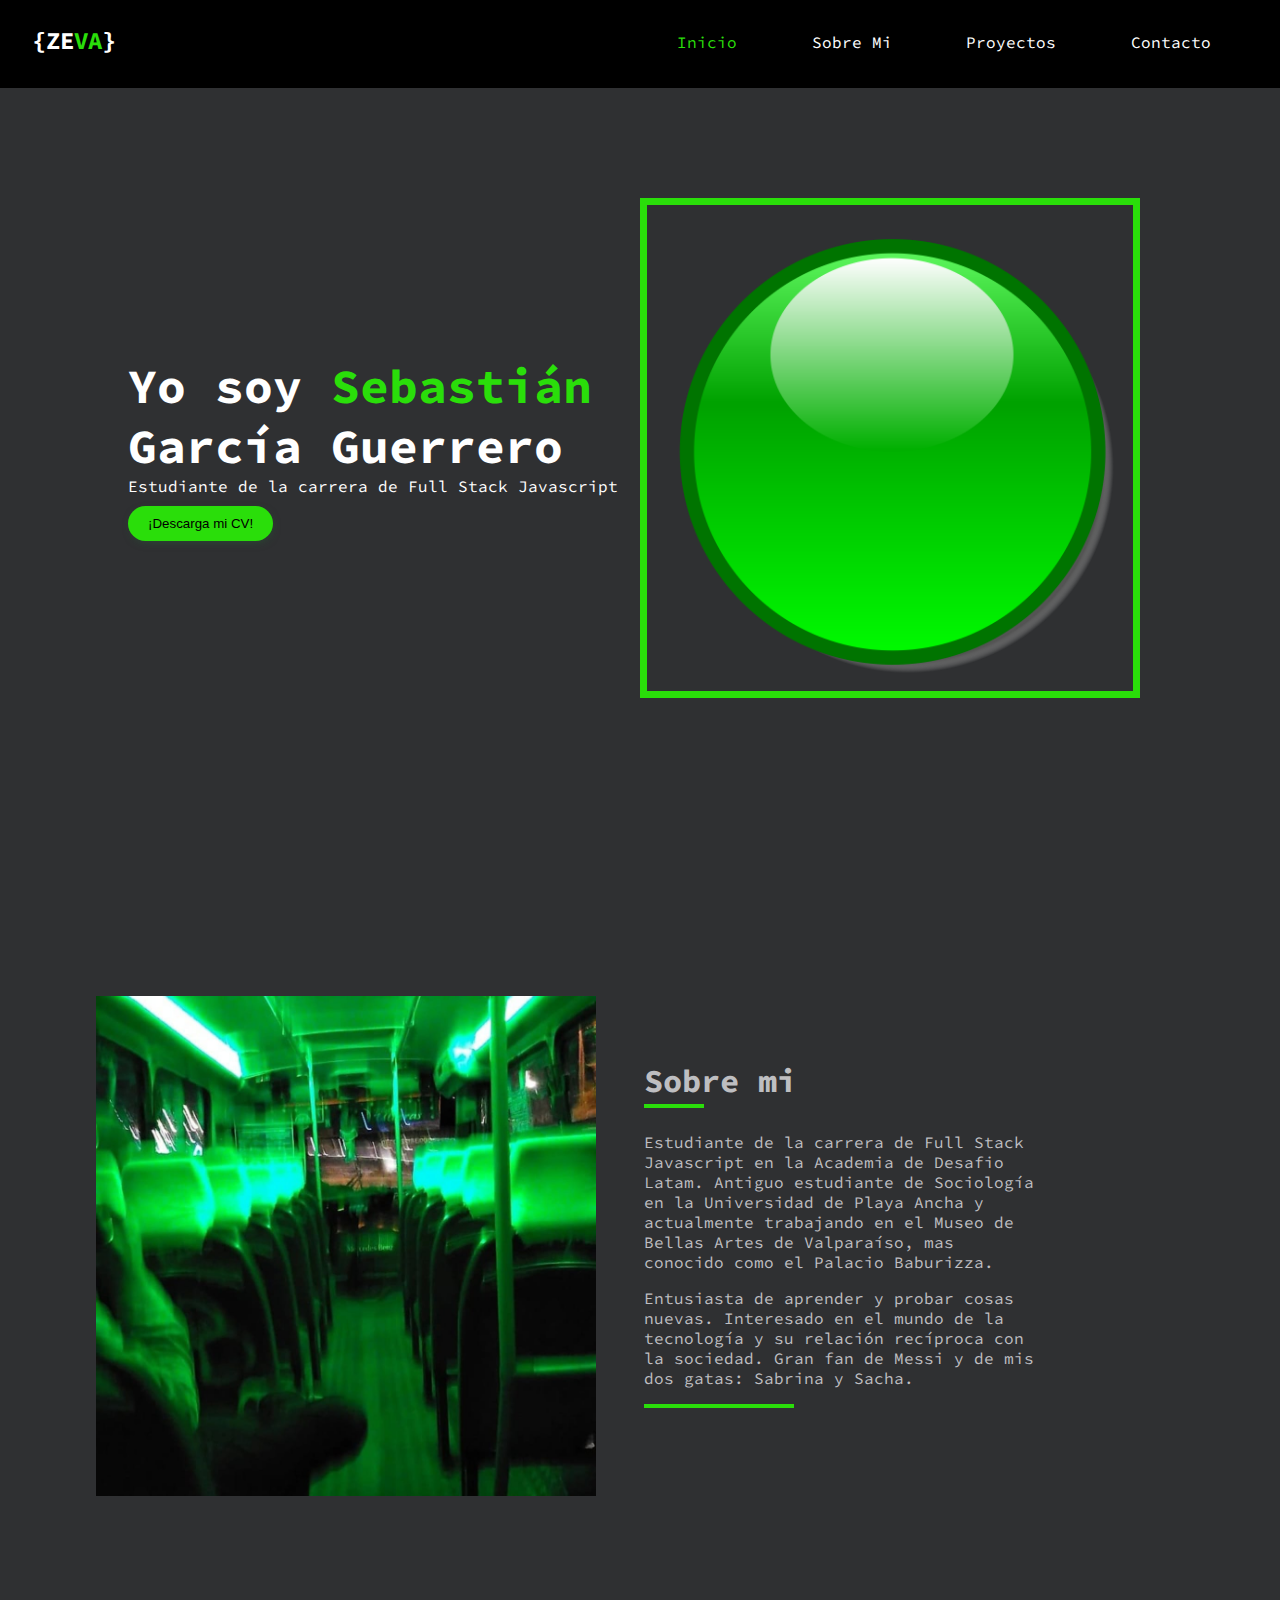
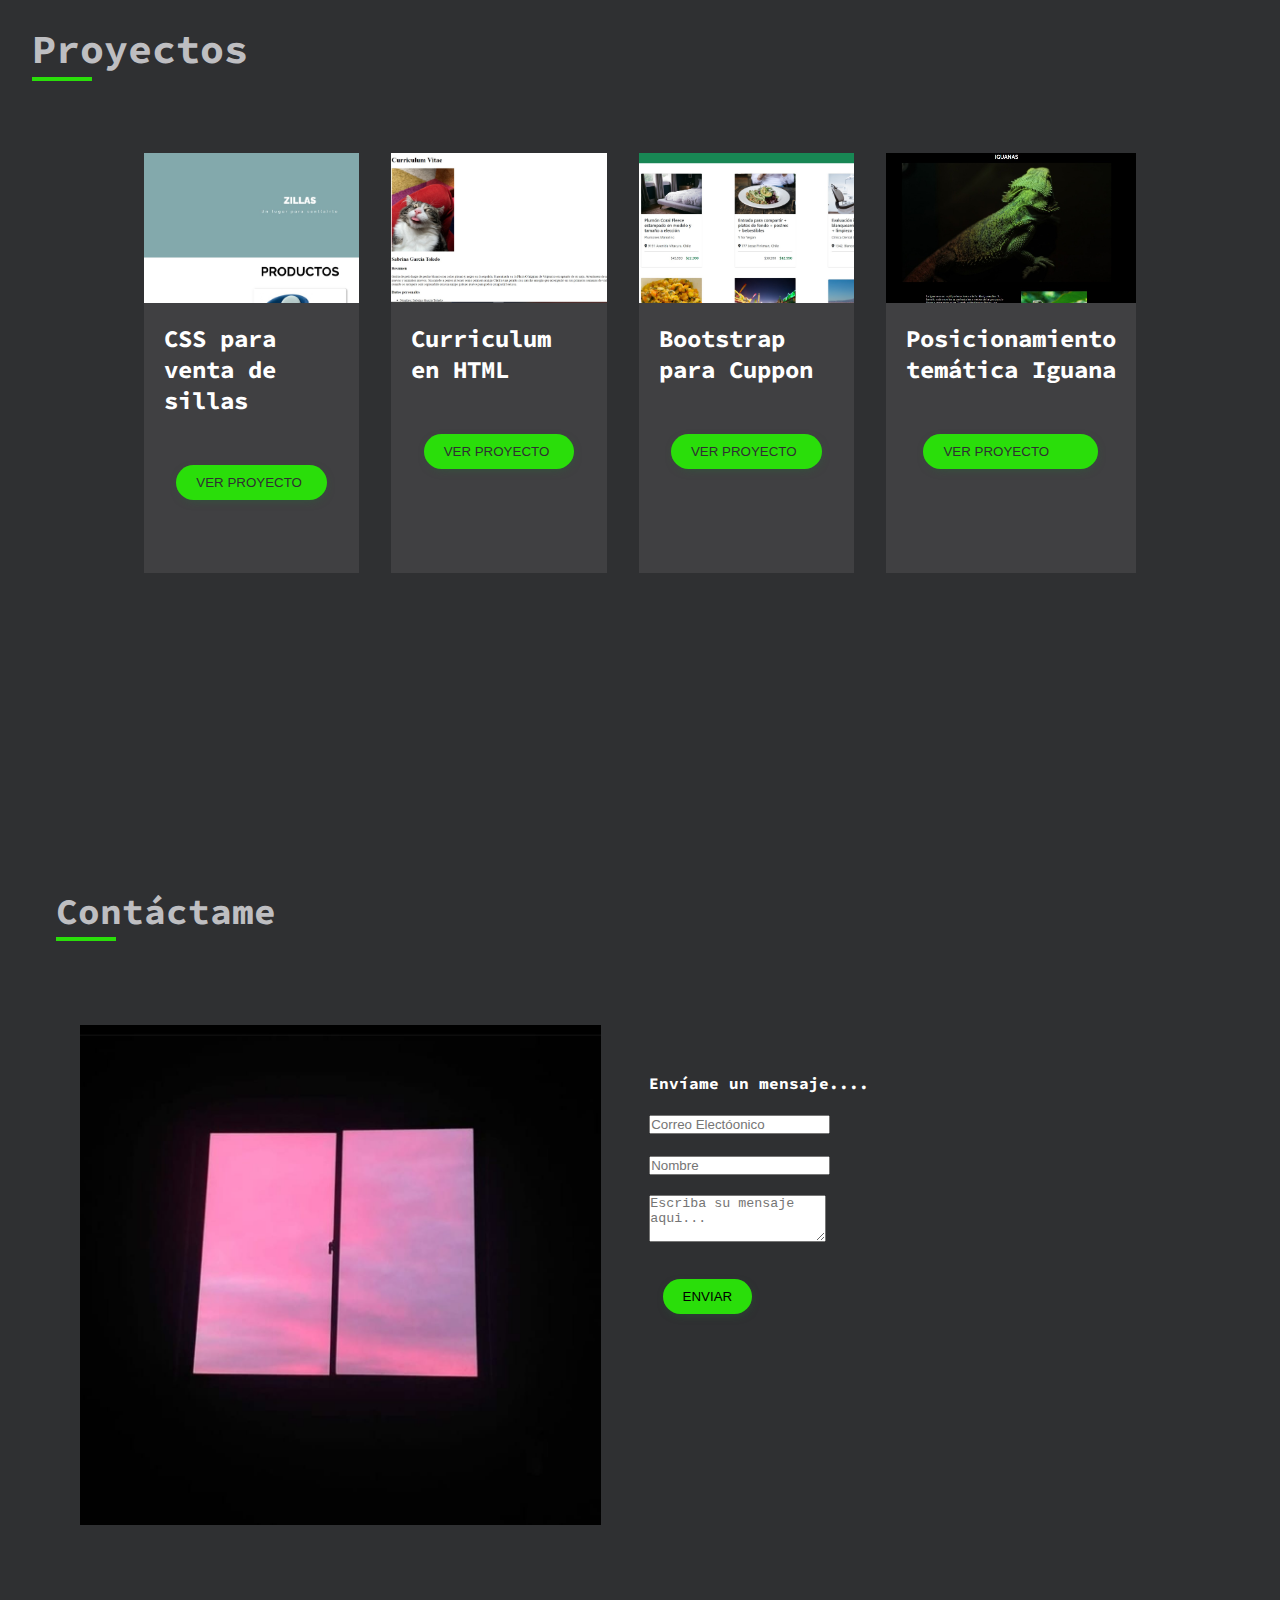
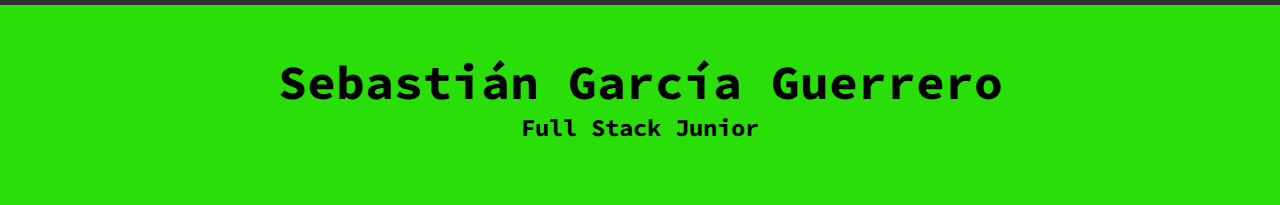
<file: index.html>
<!DOCTYPE html>
<html lang="en">
<head>
  <meta charset="UTF-8">
  <meta http-equiv="X-UA-Compatible" content="IE=edge">
  <meta name="viewport" content="width=device-width, initial-scale=1.0">
  <title>Sebastián García Guerrero</title>
  <link rel="stylesheet" href="css/styles.css">
  <link rel="stylesheet" href="https://cdnjs.cloudflare.com/ajax/libs/font-awesome/6.2.1/css/all.min.css" integrity="sha512-MV7K8+y+gLIBoVD59lQIYicR65iaqukzvf/nwasF0nqhPay5w/9lJmVM2hMDcnK1OnMGCdVK+iQrJ7lzPJQd1w==" crossorigin="anonymous" referrerpolicy="no-referrer" />
</head>
<body>


  <div class="wrapper">
    <header>
      <nav class="navbar bg-black">
        <div class="brand">
          <h2>{ZE<span>VA</span>}</h2>
        </div>
        <ul class="menu">
          <li><a  class="active" href="./index.html">Inicio</a></li>
          <li><a href="#about">Sobre Mi</a></li>
          <li><a href="#portfolio">Proyectos</a></li>
          <li><a href="#contacto">Contacto</a></li>
        </ul>
      </nav>
    </header>


    <main class="main">
      <div class="info-content">
        <h1>Yo soy<span> Sebastián</span> García Guerrero</h1>
        <p>Estudiante de la carrera de Full Stack Javascript</p>
        <a href="./img/cvsebastian.pdf" download>
          <button class="download-cv">¡Descarga mi CV!</button>
        </a>
      </div>
      <img src="./img/esferaverde.png" alt="Sebastian Garcia foto">
    </main>
  </div>


  <div class="about" id="about">
    <img src="./img/micromovida.jpeg" alt="foto de micro movida verde">
    <div class="about-info">
      <h2>Sobre mi</h2>
      <div class="divider"></div>
      <p>Estudiante de la carrera de Full Stack Javascript en la Academia de Desafio Latam. Antiguo estudiante de Sociología en la Universidad de Playa Ancha y actualmente trabajando en el Museo de Bellas Artes de Valparaíso, mas conocido como el Palacio Baburizza.</p>
      <p>Entusiasta de aprender y probar cosas nuevas. Interesado en el mundo de la tecnología y su relación recíproca con la sociedad. Gran fan de Messi y de mis dos gatas: Sabrina y Sacha.</p>
      <div class="dividerdos"></div>
    </div>
  </div>


  <div class="portfolio" id="portfolio">
    <div class="portfolio-headings">
      <h2>Proyectos</h2>
      <div class="divider"></div>
    </div>
    <div class="container">
      <div class="card">
        <div class="card__imguno">
        </div>
        <div class="card__title">
          <h2>CSS para venta de sillas</h2>
        </div>
        <div class="card__proyects-links">
          <a href="https://github.com/zvztn/proyectozilla" target="_blank">
            <i class="fa-brands fa-github"></i>
          </a>
        </div>
        <div class="proyect-details-content">
          <button class="proyect-details download-cv">
            <a href="./proyectos/desafiodos/index.html" target="_blank">
              Ver proyecto
            </a>
          </button>
        </div>
      </div>
      <div class="card">
        <div class="card__imgdos">
        </div>
        <div class="card__title">
          <h2>Curriculum en HTML</h2>
        </div>
        <div class="card__proyects-links">
          <a href="https://github.com/zvztn/primercv" target="_blank">
            <i class="fa-brands fa-github"></i>
          </a>
        </div>
        <div class="proyect-details-content">
          <button class="proyect-details download-cv">
            <a href="./proyectos/curriculumsabrina/index.html" target="_blank">
              Ver proyecto
            </a>
          </button>
        </div>
      </div>
      <div class="card">
        <div class="card__imgtres">
        </div>
        <div class="card__title">
          <h2>Bootstrap para Cuppon</h2>
        </div>
        <div class="card__proyects-links">
          <a href="https://github.com/zvztn/bootstrap" target="_blank">
            <i class="fa-brands fa-github"></i>
          </a>
        </div>
        <div class="proyect-details-content">
          <button class="proyect-details download-cv">
            <a href="./proyectos/desafiobootstrap/index.html" target="_blank">
              Ver proyecto
            </a>
          </button>
        </div>
      </div>
      <div class="card">
        <div class="card__imgcuatro">
        </div>
        <div class="card__title">
          <h2>Posicionamiento temática Iguana</h2>
        </div>
        <div class="card__proyects-links">
          <a href="https://github.com/zvztn/iguana" target="_blank">
            <i class="fa-brands fa-github"></i>
          </a>
        </div>
        <div class="proyect-details-content">
          <button class="proyect-details download-cv">
            <a href="./proyectos/DesafioIguanaPage/index.html" target="_blank">
              Ver proyecto
            </a>
          </button>
        </div>
      </div>
    </div>
  </div>


  <div class="contact-section" id="contacto">
    <div class="contact-headings">
      <h2>Contáctame</h2>
      <div class="divider"></div>
    </div>
    <div class="container-contact">
      <img src="./img/ventanarosa.jpeg" alt="ventana atardecer">
      <div class="contact-form">
        <h4>Envíame un mensaje....</h4>
        <br>
        <div class="mb-3">
          <label for="correo" class="form-label"></label>
          <input type="email" class="form-control" id="correo" placeholder="Correo Electóonico">
        </div>
        <br>
        <div class="mb-3">
          <label for="nombre" class="form-label"></label>
          <input type="name" class="form-correol" id="nombre" placeholder="Nombre">
        </div>
        <br>
        <div class="mb-3">
          <label for="textarea" class="form-label"></label>
          <textarea class="form-control" id="textarea" rows="3" placeholder="Escriba su mensaje aqui..."></textarea>
        </div>
        <br>
        <button type="button" class="btn-submit"
        style="--bs-btn-padding-y: .25rem; --bs-btn-padding-x: .5rem; --bs-btn-font-size: .75rem; align-self: center;"> Enviar </button>
      </div>
    </div>
  </div>


  <footer class="footer">
    <div class="footer-content">
      <h2>Sebastián García Guerrero</h2>
      <h5>Full Stack Junior</h5>
    </div>
    <div class="social-network">
      <a href="https://twitter.com/zvztn" target="_blank">
        <i class="fa-brands fa-twitter"></i>
      </a>
      <a href="https://www.instagram.com/zvztn/"  target="_blank">
        <i class="fa-brands fa-instagram"></i>
      </a>
      <a href="https://www.linkedin.com/in/sebastián-garcáa-guerrero-108955223/" target="_blank">
        <i class="fa-brands fa-linkedin-in"></i>
      </a>
    </div>
  </footer>



</body>
</html>
</file>
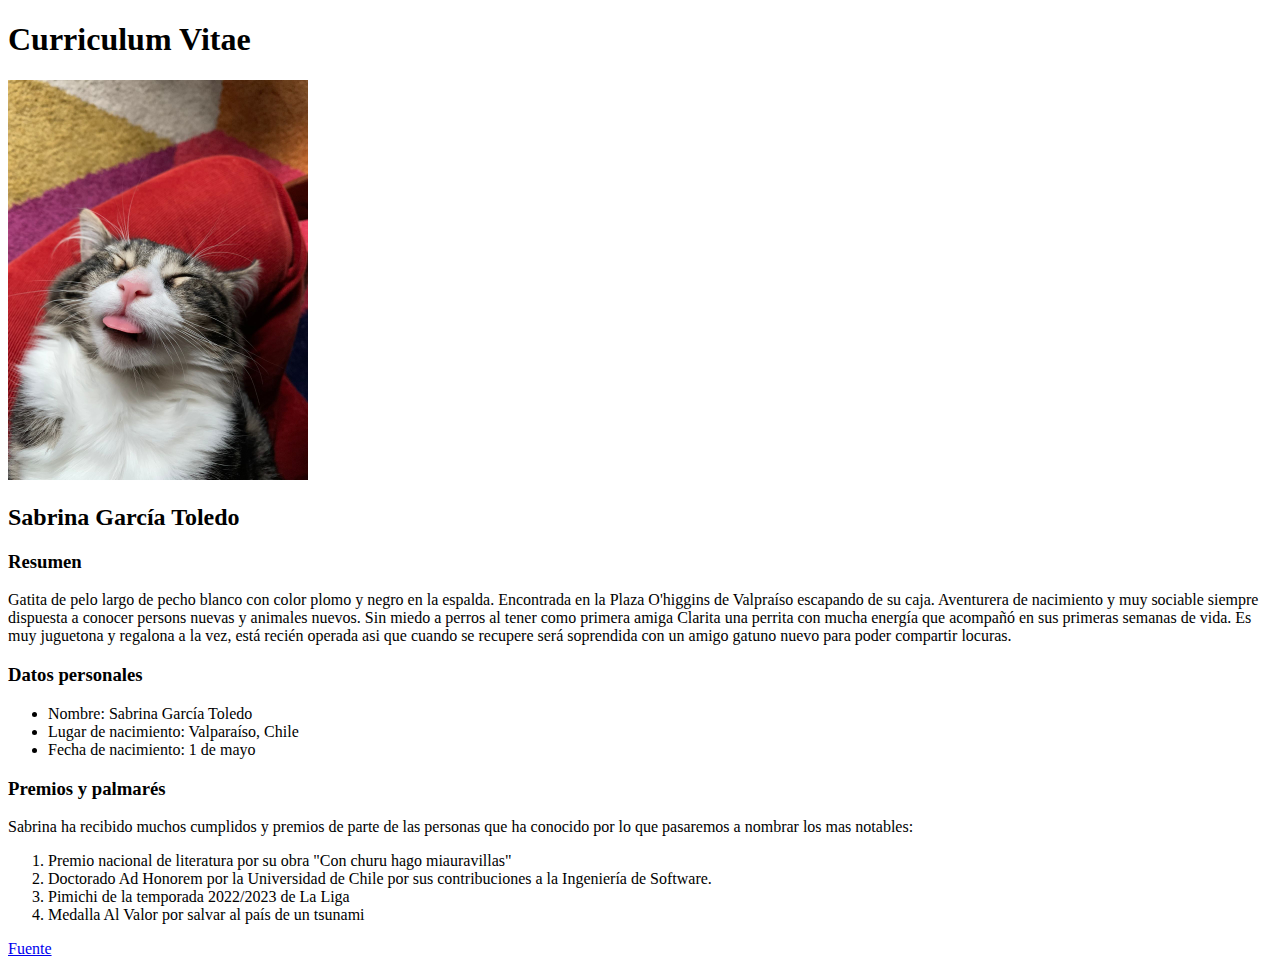
<file: proyectos/curriculumsabrina/index.html>
<!DOCTYPE html>
<html lang="es">
<head>
    <meta charset="UTF-8">
    <meta http-equiv="X-UA-Compatible" content="IE=edge">
    <meta name="viewport" content="width=device-width, initial-scale=1.0">
    <title>Curriculum Sabrina</title>
</head>
<body>
    <h1>Curriculum Vitae</h1>
    <img src="assets/img/sabrinalenguita.jpeg" alt="descripcion de imagen" width="300" height="400">
    <h2>Sabrina García Toledo</h2>
    <h3>Resumen</h3>
    <p>Gatita de pelo largo de pecho blanco con color plomo y negro en la espalda. Encontrada en la Plaza O'higgins de Valpraíso escapando de su caja. Aventurera de nacimiento y muy sociable
        siempre dispuesta a conocer persons nuevas y animales nuevos. Sin miedo a perros al tener como primera amiga Clarita una perrita con mucha energía que acompañó en sus primeras semanas
        de vida. Es muy juguetona y regalona a la vez,  está recién operada asi que cuando se recupere será soprendida con un amigo gatuno nuevo para poder compartir locuras.
    </p>
    <h3>Datos personales</h3>
    <ul>
        <li> Nombre: Sabrina García Toledo</li>
        <li> Lugar de nacimiento: Valparaíso, Chile</li>
        <li> Fecha de nacimiento: 1 de mayo</li>
    </ul>
    <h3>Premios y palmarés</h3>
    <p>Sabrina ha recibido muchos cumplidos y premios de parte de las personas que ha conocido por lo que pasaremos a nombrar los mas notables:</p>
    <ol>
        <li>Premio nacional de literatura por su obra "Con churu hago miauravillas"</li>
        <li>Doctorado Ad Honorem por la Universidad de Chile por sus contribuciones a la Ingeniería de Software.</li>
        <li>Pimichi de la temporada 2022/2023 de La Liga</li>
        <li>Medalla Al Valor por salvar al país de un tsunami</li>
    </ol>
    <a href="fuente.html">Fuente</a>

</body>


</html>
</file>
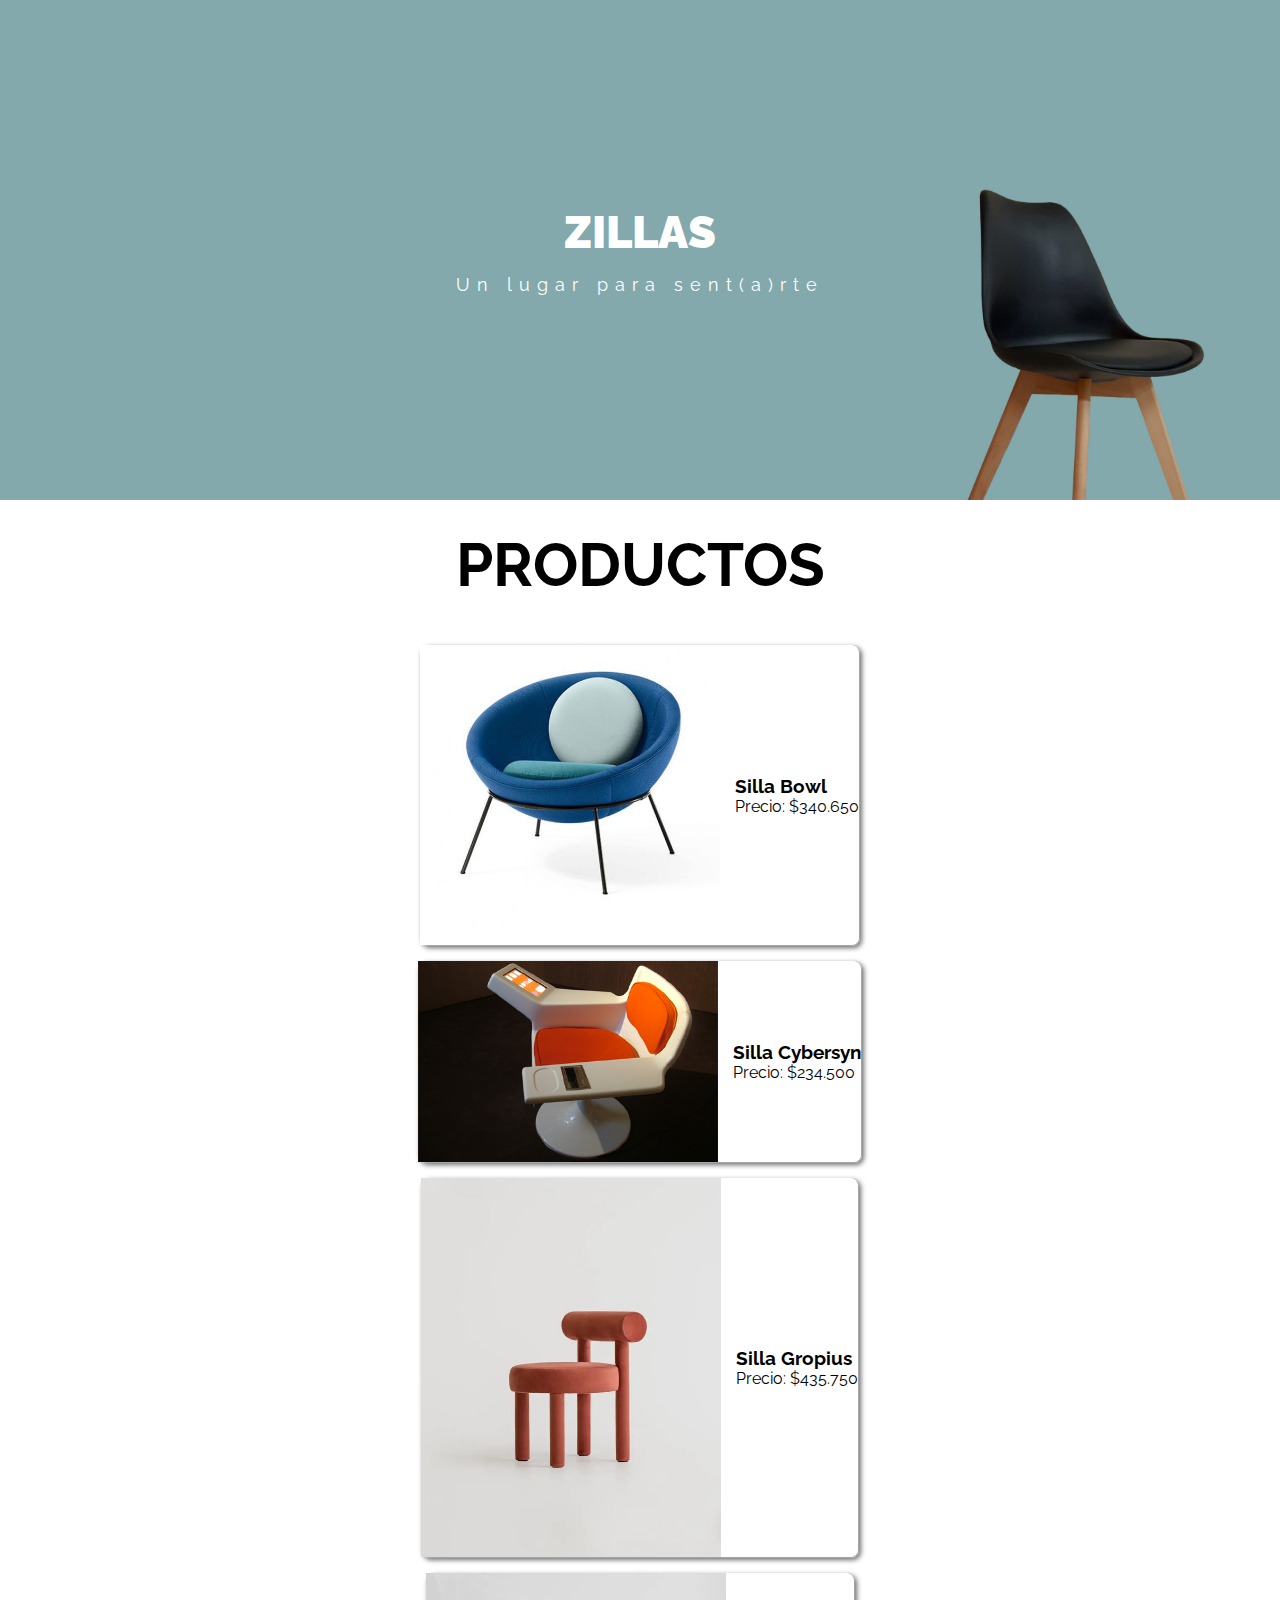
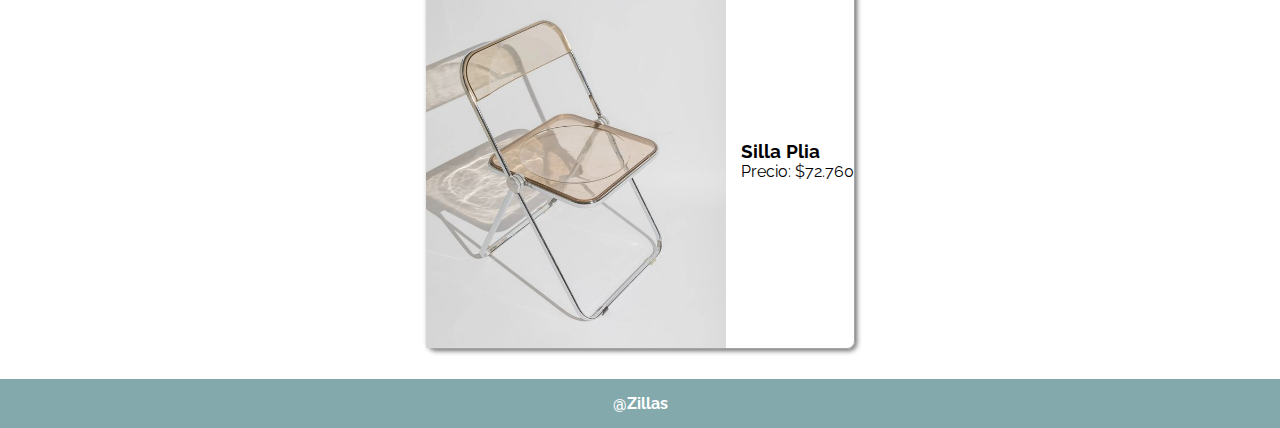
<file: proyectos/desafiodos/index.html>
<!DOCTYPE html>
<html lang="es">
<head>
    <meta charset="utf-8">
    <meta http-equiv="X-UA-Compatible" content="IE=edge">
    <meta name="viewport" content="width=device-width, initial-scale=1.0">
    <link rel="stylesheet" href="assets/css/main.css">
    <title>Zillas</title>
</head>
<body>
    <header class="hero-section">
        <h1>Zillas</h1>
        <p>Un lugar para sent(a)rte</p>
    </header>

    <section>
        <h2>Productos</h2>
        <article>
            <img src="assets/img/bowlchair.jpeg" alt="">
            <div class="article.info">
                <h3>Silla Bowl</h3>
                <p>Precio: $340.650</p>
            </div>
        </article>

        <article>
            <img src="assets/img/cybersynchair.jpeg" alt="">
            <div class="article.info">
                <h3>Silla Cybersyn</h3>
                <p>Precio: $234.500</p>
            </div>
        </article>

        <article>
            <img src="assets/img/gropiuschair.jpeg" alt="">
            <div class="article.info">
                <h3>Silla Gropius</h3>
                <p>Precio: $435.750</p>
            </div>
        </article>

        <article>
            <img src="assets/img/pliachair.jpeg" alt="">
            <div>
                <h3>Silla Plia</h3>
                <p>Precio: $72.760</p>
            </div>
        </article>
    </section>


    <footer>
        <p> @Zillas </p>
    </footer>
</body>
</html>
</file>
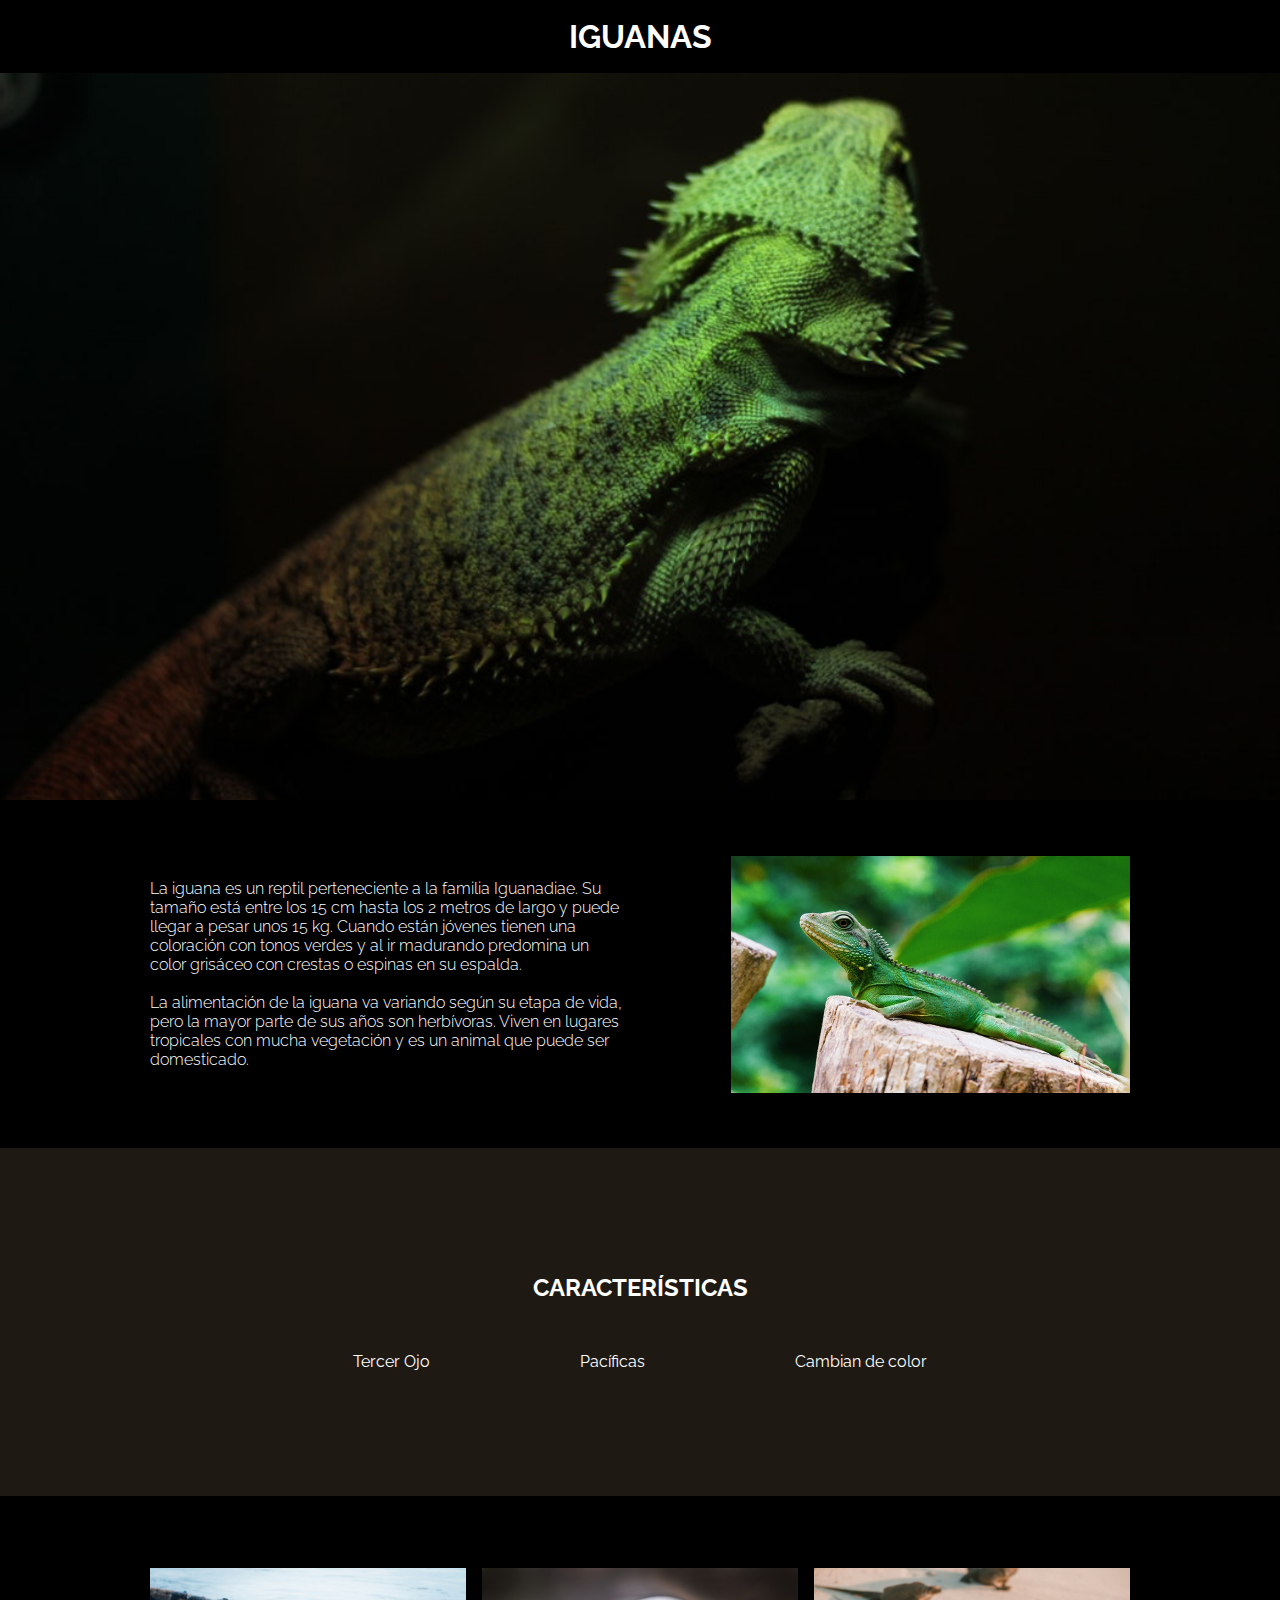
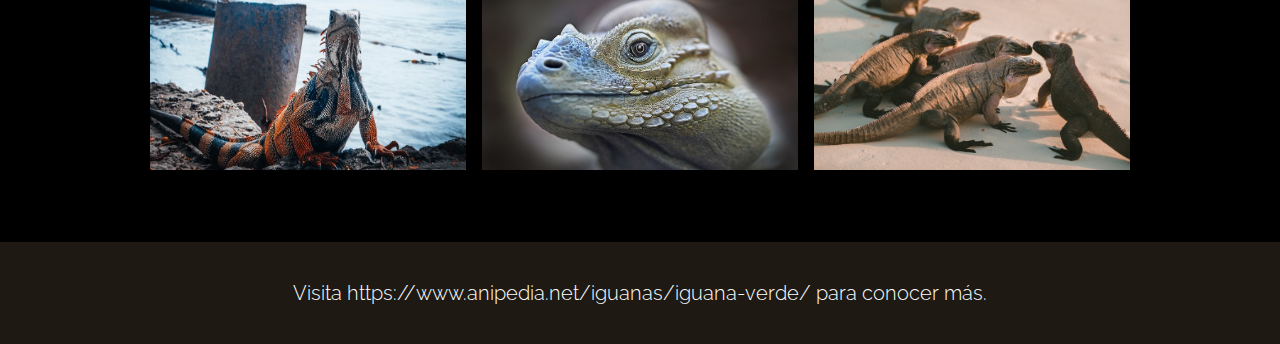
<file: proyectos/DesafioIguanaPage/index.html>
<!DOCTYPE html>
<html lang="es">
<head>
    <meta charset="utf-8">
    <meta name="viewport" content="width=device-width, initial-scale=1.0">
    <title>Iguana</title>
    <link rel="stylesheet" href="assets/css/main.css">
    <link rel="stylesheet" href="https://cdnjs.cloudflare.com/ajax/libs/font-awesome/6.2.1/css/all.min.css" integrity="sha512-MV7K8+y+gLIBoVD59lQIYicR65iaqukzvf/nwasF0nqhPay5w/9lJmVM2hMDcnK1OnMGCdVK+iQrJ7lzPJQd1w==" crossorigin="anonymous" referrerpolicy="no-referrer" />
</head>
<body>
    <header>
        <h1>Iguanas</h1>
    </header>

    <div class="hero-section"></div>

    <div class="info-iguana">
        <p>La iguana es un reptil perteneciente a la familia Iguanadiae. Su tamaño está entre los 15 cm hasta los 2 metros de largo y puede llegar a pesar unos 15 kg. Cuando están jóvenes tienen una coloración con tonos verdes y al ir madurando predomina un color grisáceo con crestas o espinas en su espalda. <br><br>La alimentación de la iguana va variando según su etapa de vida, pero la mayor parte de sus años son herbívoras. Viven en lugares tropicales con mucha vegetación y es un animal que puede ser domesticado.</p>
        <img src="assets/img/iguana-1.jpg" alt="iguana">
    </div>


    <section>
        <h2>CARACTERÍSTICAS</h2>
        <div class="icons">
            <div class="box-icon">
                <i class="fa-solid fa-eye fa-3x"></i>
                <p>Tercer Ojo</p>
            </div>
            <div class="box-icon">
                <i class="fa-solid fa-hand-peace fa-3x"></i>
                <p>Pacíficas</p>
            </div>
            <div class="box-icon">
                <i class="fa-solid fa-paintbrush fa-3x"></i>
                <p>Cambian de color</p>
            </div>
        </div>
    </section>

    <div class="fotos-iguana">
        <img src="assets/img/iguana-2.jpg" alt="iguana">
        <img src="assets/img/iguana-3.jpg" alt="iguana">
        <img src="assets/img/iguana-4.jpg" alt="iguana">
    </div>

    <footer>
        <p> Visita https://www.anipedia.net/iguanas/iguana-verde/ para conocer más.</p>
    </footer>






</body>
</html>
</file>
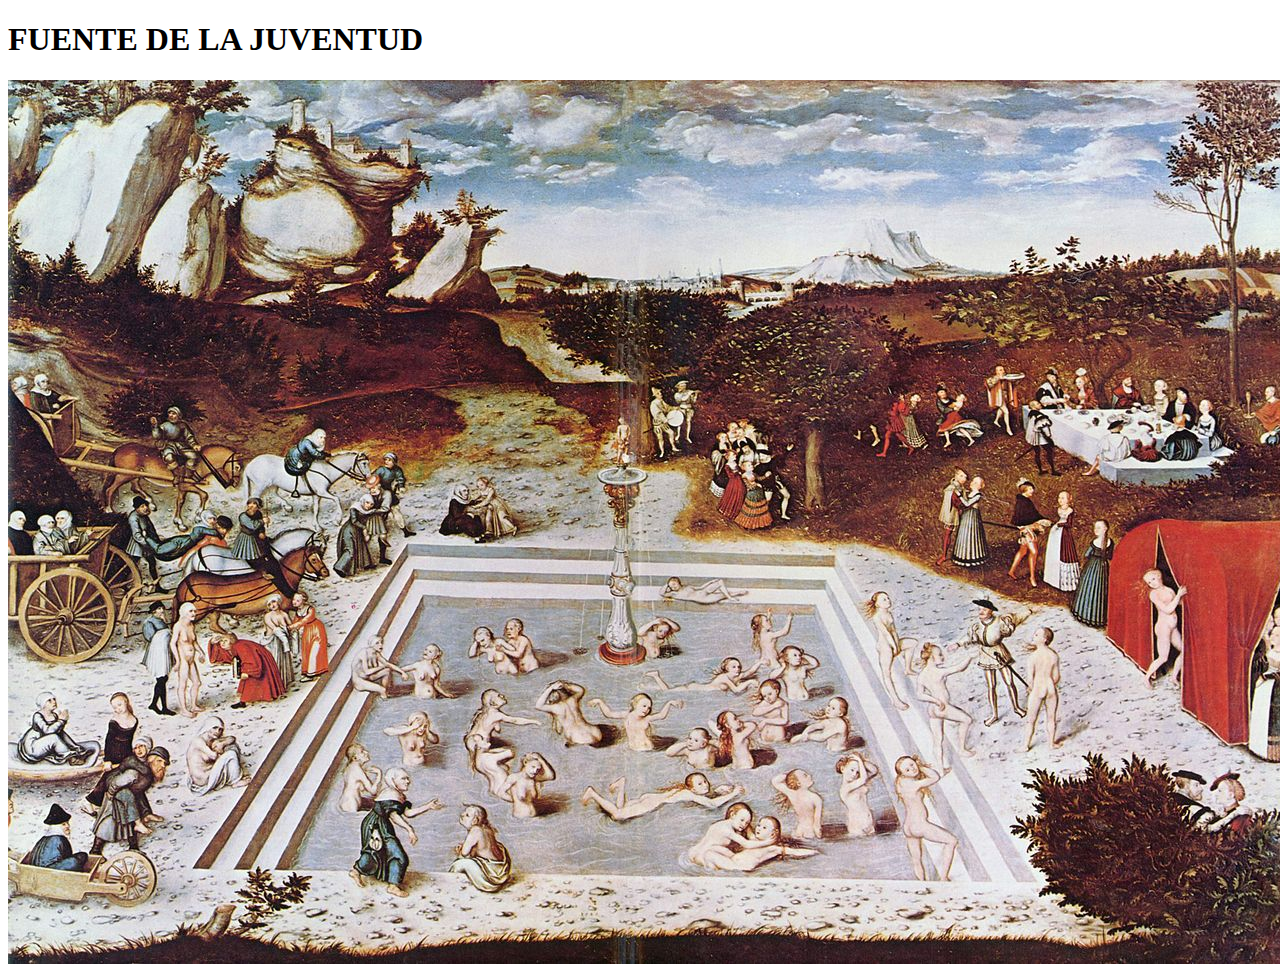
<file: proyectos/curriculumsabrina/fuente.html>
<!DOCTYPE html>
<html lang="en">
<head>
    <meta charset="UTF-8">
    <meta http-equiv="X-UA-Compatible" content="IE=edge">
    <meta name="viewport" content="width=device-width, initial-scale=1.0">
    <title>Document</title>
</head>
<body>
    <h1>FUENTE DE LA JUVENTUD</h1>
    <img src="assets/img/fuentedelajuventud.jpg" alt="La fuente de la juventud por Lucas Cranach el Viejo.">
</body>
</html>
</file>
<file: css/styles.css>
@import url('https://fonts.googleapis.com/css2?family=Source+Code+Pro:wght@300;400;600&display=swap');

* {
  margin: 0;
  padding: 0;
  box-sizing: border-box;
}

body {
  font-family: 'Source Code Pro', monospace;
  overflow-x: hidden;
  background-color: #2f3032;
}

.wrapper {
  width: 100vw;
  height: 100vh;
  background-color: #2f3032;
  color: #fff;
}

.navbar {
  display: flex;
  justify-content: space-between;
  padding: 2em;
}

html {
  scroll-behavior: smooth;
}
.brand {
  margin-top: -7px;
}

.brand span{
  color: #2ade0a;
}

.menu{
  display: flex;
  width: 50%;
  justify-content: space-around;
}

.menu li {
  list-style: none;
}

.menu a {
  color: #fff;
  text-decoration: none;
  padding: 10px 20px;
}

.menu .active{
  color: #2ade0a;
}

.menu a:hover {
  background-color: #2ade0a;
  color: #2f3032;
  transition: ease-in .3s;
}

.main{
  margin: 0 auto;
  width: 80vw;
  height: 80vh;
  display: grid;
  grid-template-columns: repeat(2,1fr);
  align-items: center;
}

h1 {
  font-size: 3em;
}

span{
  color: #2ade0a;
}

.download-cv {
  padding: 10px 20px;
  background-color: #2ade0a;
  border: none;
  border-radius: 20px;
  margin-top: 10px;
  cursor: pointer;
  box-shadow: 1px 3px 11px -5px rgba(29, 115, 51, 0.69);
}

.download-cv:hover {
  background-color: #fff;
  box-shadow: none;
}

.main img{
  width: 500px;
  height: 500px;
  border: 7px solid #2ade0a;
}

.about {
  display: grid;
  grid-template-columns: repeat(10, 1fr);
  width: 100vw;
  align-items: center;
  padding: 6em;
}

.about img {
  width: 500px;
  height: 500px;
  grid-column: 1/5;
}

.about-info {
  grid-column: 5/10;
  padding: 3em;
}

.about-info h2 {
  font-size: 2em;
  color: #bebec1;
}

.divider {
  height: 4px;
  width: 60px;
  background-color: #2ade0a;
  margin-top: 3px;
  margin-bottom: 1.5em;
}

.dividerdos {
  height: 4px;
  width: 150px;
  background-color: #2ade0a;
  margin-top: 6px;
  margin-bottom: 1.5em;
}

.about p {
  margin-bottom: 1em;
  color: #bebec1;
}

.portfolio {
  width: 100vw;
  background-color: #2f3032;
}

.portfolio-headings {
  width: 100vw;
  padding: 2em;
}

.portfolio-headings h2{
  font-size: 2.5em;
  color: #bebec1;
}

.portfolio .container {
  width: 80vw;
  height: 80vh;
  margin: 0 auto;
  display: flex;
  justify-content: center;
}

.card {
  width: 300px;
  height: 420px;
  color: #fff;
  background-color: #404042;
  margin: 1em;
}


.card__imguno {
  width: 100%;
  height: 150px;
  background-image: url(../img/previewzilas.jpeg);
  background-size: cover;
}

.card__imgdos {
  width: 100%;
  height: 150px;
  background-image: url(../img/previewcvsabrina.jpeg);
  background-size: cover;
}

.card__imgtres {
  width: 100%;
  height: 150px;
  background-image: url(../img/previewcuppon.jpeg);
  background-size: cover;
}

.card__imgcuatro {
  width: 100%;
  height: 150px;
  background-image: url(../img/previewiguana.jpeg);
  background-size: cover;
}

.card__title {
  padding: 20px;
}

.card__proyects-links {
  display: flex;
  justify-content: space-evenly;
}

.card__proyects-links a {
  color: #fff;
  text-decoration: none;
}

.card__proyects-links i {
  font-size: 1.5em;
}

.card .proyect-details {
  margin: 0 auto;
  margin: 1em;
  width: 70%;
  display: flex;
  align-self: center;
}

.proyect-details a{
  text-decoration: none;
  color: #2f3032;
  text-transform: uppercase;
  align-items: center;
}

.card .proyect-details-content {
  display: flex;
  width: 100%;
  justify-content: center;
  margin-top: 1em;
  margin-bottom: 1em;
}

.contact-section {
  background-color: #2f3032;
  padding: 2em;
}

.contact-form {
  color: #fff;
  padding: 3em;
  width: 50vw;
}

.contact-headings {
  font-size: 1.5em;
  color: #bebec1;
  padding-left: 1em;
}

.container-contact {
  padding: 3em;
  margin: 0 auto;
  display: flex;
}

.container-contact img {
  width: 550px;
  height: 500px;
  bottom: 0px;
}

.form {
  display: flex;
  flex-direction: column;
  width: 50vw;
  margin-top: 2em;
  padding: 3em;
}

.form input {
  padding: 10px 20px;
  margin-bottom: 1em;
  background: none;
  border: none;
  border-bottom:  1px solid #fff;
  color: #fff;
}

.textarea {
  height: 150px;
  background: none;
  color: #fff;
  padding: 1.5em;
  border:  1px solid #fff;
}

.btn-submit {
  padding: 10px 20px;
  margin: 1em;
  border: none;
  text-transform: uppercase;
  background-color: #2ade0a;
  border-radius: 20px;
  cursor: pointer;
  box-shadow: 1px 3px 11px -5px rgba(29, 115, 51, 0.69);
}

.btn-submit:hover {
  background-color: #fff;
  box-shadow: none;
}

.footer {
  display: flex;
  flex-direction: column;
  justify-content: center;
  align-items: center;
  width: 100vw;
  height: 200px;
  background-color: #2ade0a;
}

.footer-content h2 {
  font-size: 3em;
}

.footer-content h5 {
  font-size: 1.5em;
  text-align: center;
}

.social-network {
  display: flex;
  justify-content: space-evenly;
  width: 300px;
  margin-top: 1em;
}

.social-network i {
  font-size: 1.5em;
}

.bg-black{
  background-color: #000;
}
</file>
<file: proyectos/desafiodos/assets/css/main.css>
@import url('https://fonts.googleapis.com/css2?family=Raleway:wght@300;400;500;700;900&display=swap');

* {
    margin: 0;
    padding: 0;
    box-sizing: border-box;
    font-family: "Raleway", sans-serif;
}

body {
    background-color: #fff;
}

.hero-section{
    width: 100%;
    height: 500px;
    background-image: url(../img/sillafondotherial.jpg);
    background-repeat: no-repeat;
    background-position: right;
    background-size: contain;
    background-color: #83a9ac;
    color: #fff;
    display: flex;
    flex-direction: column;
    align-items: center;
    justify-content: center;
}

.hero-section > h1 {
    font-weight: 900;
    font-size: 45px;
    text-transform: uppercase;
    margin-bottom: 15px; 
}

.hero-section > p {
    max-width: 600px;
    font-size: 18px;
    font-weight: 400;
    letter-spacing: 7px;
    text-align: center;
}

footer{
    width: 100%;
    margin-top: 30px;
    padding: 15px;
    text-align: center;
    background-color: #83a9ac;
    color: #fff;
    font-weight: 700;
}

section{
    max-width: 90%;
    margin: auto;
    display: flex;
    flex-direction: column;
    align-items: center;
    justify-content: center;
    gap: 15px;
} 

section > h2 {
    font-size: 60px;
    text-transform: uppercase;
    margin: 30px 0;
}

article {
    border-bottom: 1px solid #a5a5a5;
    border-right: 1px solid #a5a5a5;
    border-radius: 8px;
    box-shadow: 2px 2px 5px #707070;
    display: flex;
    flex-direction: row;
    align-items: center;
    gap: 15px;
}

article > img {
    width: 300px;

}

.article-info {
    max-width: 750px;
    display: flex;
    flex-direction: column;
    gap: 15px;

}
</file>
<file: proyectos/DesafioIguanaPage/assets/css/main.css>
@import url('https://fonts.googleapis.com/css2?family=Raleway:wght@300;400;500;700;900&display=swap');

*{
    padding: 0;
    margin: 0;
    box-sizing: border-box;
    font-family: "Raleway", sans-serif;
    color: #fff;
}

body{
    background-color: black; 
}

header{
    width: 100%;
    height: 73px;
    display: flex;
    justify-content: center;
    align-items: center;
}

header > h1{
    font: normal normal medium 50px/59px "Raleway",sans-serif;
    letter-spacing: 0px;
    text-transform: uppercase;
}

.hero-section{
    width: 100%;
    height: 727px;
    background-image: url(../img/bg-header.jpg);
    background-repeat: no-repeat;
    background-position: center;
    background-size: contain;
}

.info-iguana{
    width: 100%;
    height: 348px;
    display: flex;
    justify-content: center;
    align-items: center;
    gap: 106px;
}

.info-iguana > p {
    width: 475px;
    font: normal normal 300 16px/19px "Raleway", sans-serif;
    letter-spacing: 0px;
}

.info-iguana > img {
    width: 399px;
    height: 237px;
}

section{
    width: 100%;
    height: 348px;
    background: #1e1a13;
    display: flex;
    flex-direction: column;
    justify-content: center;
    align-items: center;
    gap: 50px;
}

.icons{
    display: flex;
    justify-content: center;
    align-items: center;
    gap: 150px;
}

.box-icon{
    text-align:center;
    
}

.box-icon > i{
    margin-bottom: 16px;   
}

.fotos-iguana{
    display: flex;
    justify-content: center;
    align-items: center;
    gap: 16px;
    margin-top: 72px;
    margin-bottom: 72px;
}

.fotos-iguana > img{
    width: 316px;
    height: 202px;
}

footer{
    width: 100%;
    height: 102px;
    background: #1e1a13;
    display: flex;
    flex-direction: column;
    justify-content: center;
    align-items: center;
    font: normal normal 300 20px/24px "Raleway", sans-serif;
}
</file>
